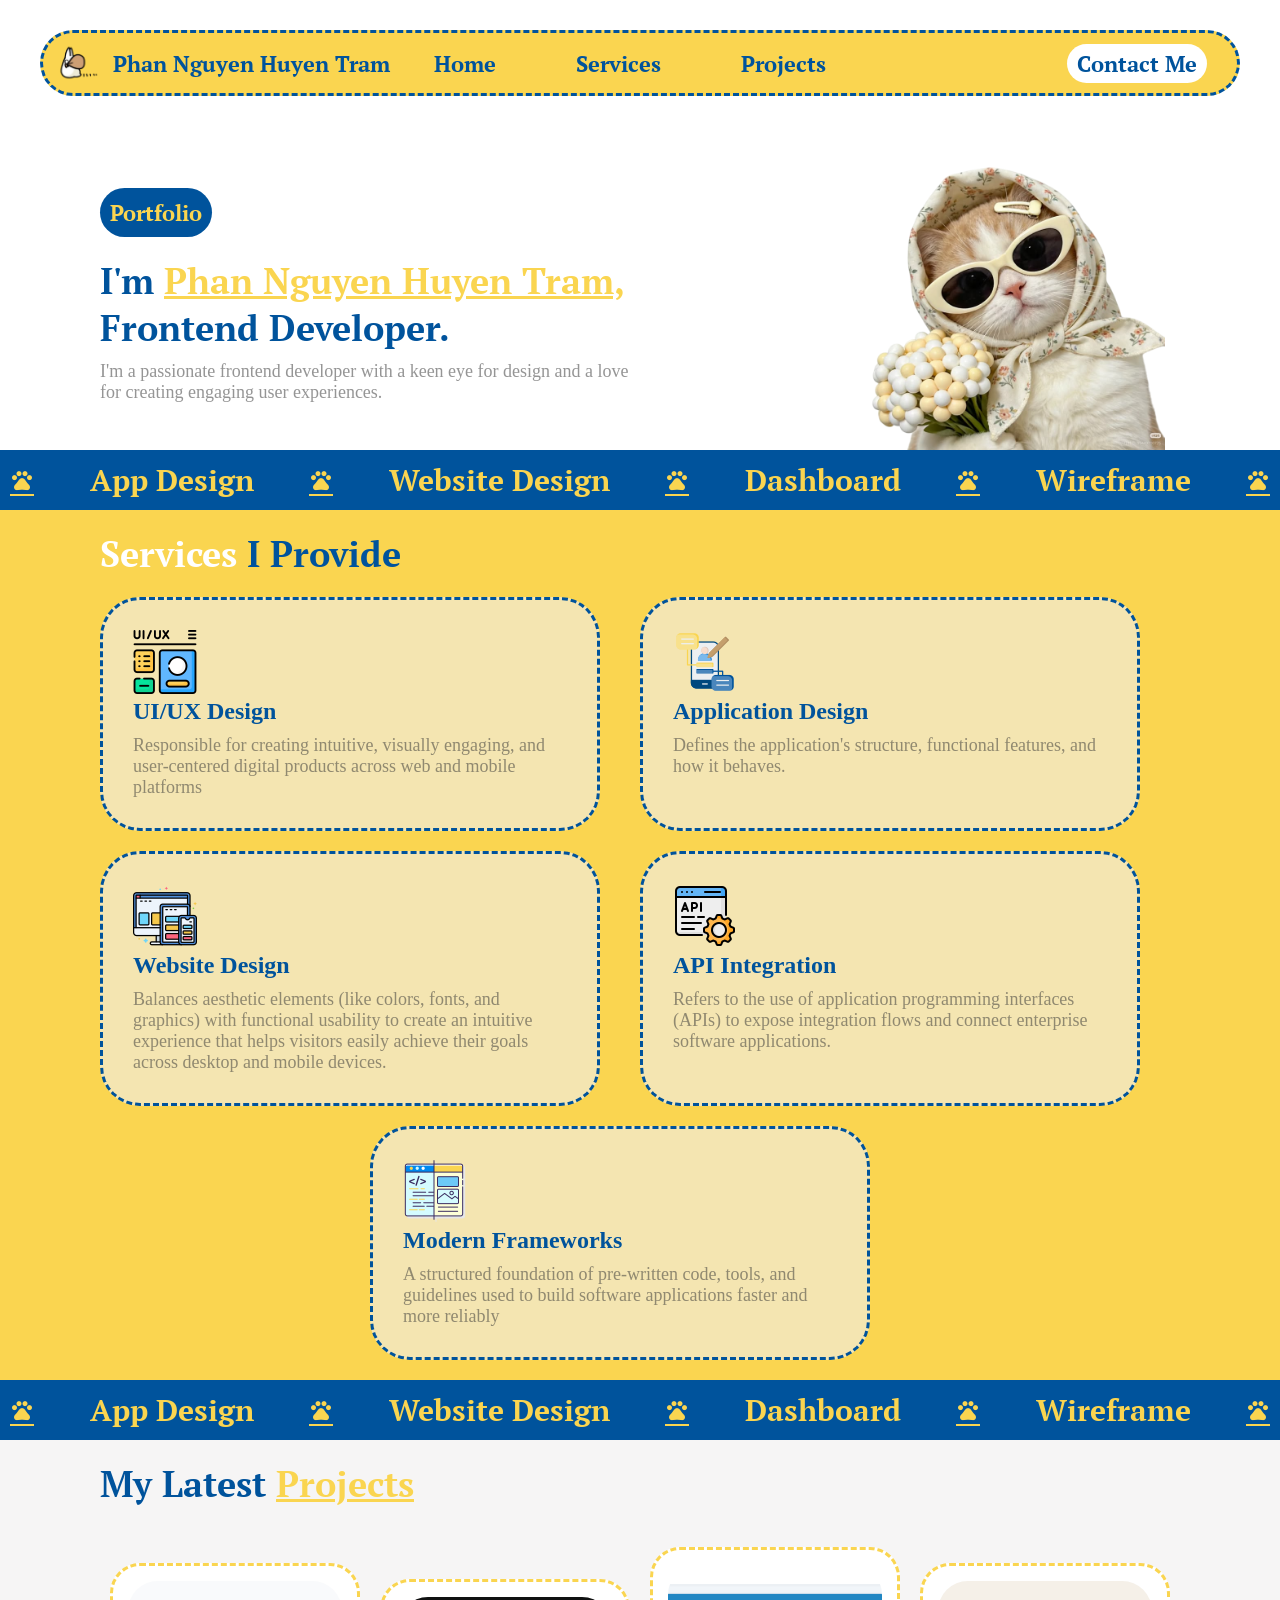
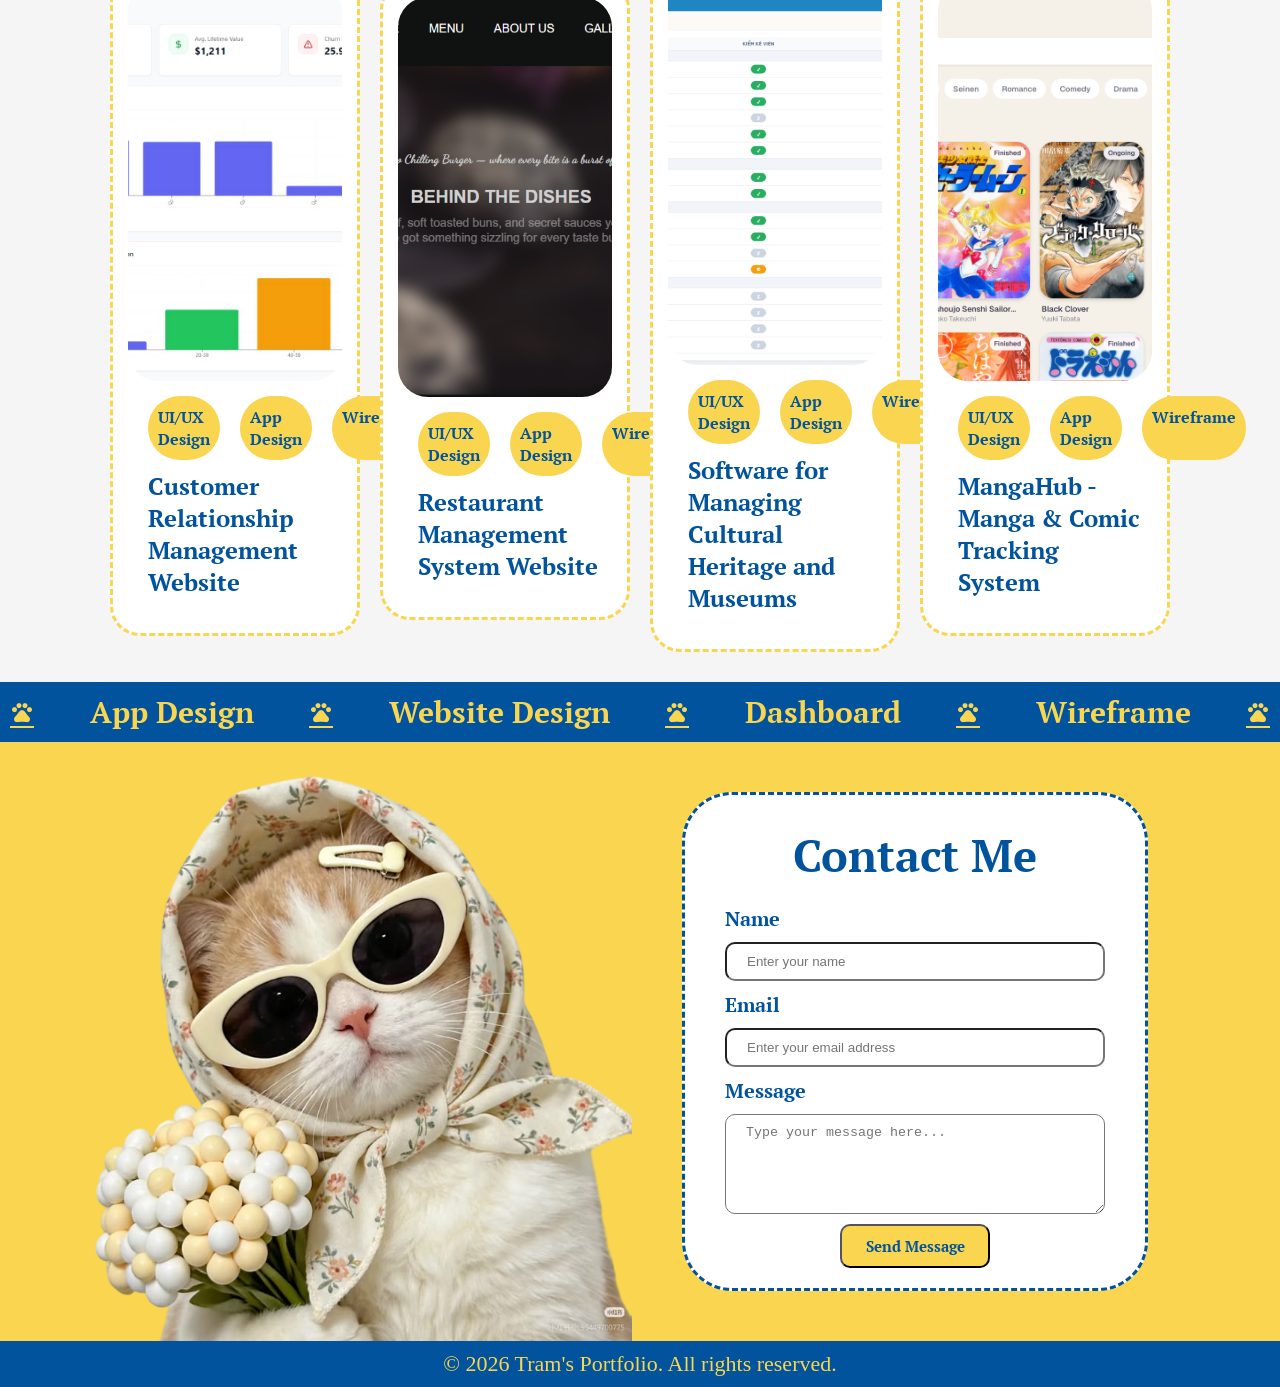
<file: index.html>
<!DOCTYPE html>
<html lang="en">

<head>
    <meta charset="UTF-8">
    <meta name="viewport" content="width=device-width, initial-scale=1.0">
    <title>Home</title>
    <link rel="stylesheet" href="styles.css">
    <link rel="preconnect" href="https://fonts.googleapis.com">
    <link rel="preconnect" href="https://fonts.gstatic.com" crossorigin>
    <link rel="shortcut icon" href="image/logo.png" type="image/x-icon">
    <link
        href="https://fonts.googleapis.com/css2?family=Indie+Flower&family=PT+Serif:ital,wght@0,400;0,700;1,400;1,700&display=swap"
        rel="stylesheet">
    <link rel="stylesheet"
        href="https://fonts.googleapis.com/css2?family=Material+Symbols+Outlined:opsz,wght,FILL,GRAD@20..48,100..700,0..1,-50..200&icon_names=pets" />

</head>

<body>
    <div class="header-wrapper">
        <header class="header-container">
            <div class="nav-left">
                <img src="image/logo.png" alt="Avatar" class="avatar">
                <p>Phan Nguyen Huyen Tram</p>
            </div>
            <div class="nav-center">
                <ul>
                    <li><a href="#home">Home</a></li>
                    <li><a href="#services">Services</a></li>
                    <li><a href="#projects">Projects</a></li>
                </ul>
            </div>
            <div class="nav-right">
                <a href="#contact-form">Contact Me</a>
            </div>
        </header>
    </div>

    <section id="home">

        <div class="content">
            <div class="content-left">
                <div class="back">
                    <a href="portfolio1.html">Portfolio</a>
                </div>
                <h1>I'm <span>Phan Nguyen Huyen Tram,</span> Frontend Developer.</h1>
                <p>I'm a passionate frontend developer with a keen eye for design and a love for creating engaging user
                    experiences.</p>
            </div>
            <div class="content-right">
                <img src="image/meow.png" alt="Profile Picture" class="profile-picture">
            </div>
        </div>
        <div class="footer">
            <span class="material-symbols-outlined">pets</span>
            <p>App Design </p>
            <span class="material-symbols-outlined">pets</span>
            <p>Website Design</p>
            <span class="material-symbols-outlined">pets</span>
            <p>Dashboard</p>
            <span class="material-symbols-outlined">pets</span>
            <p>Wireframe</p>
            <span class="material-symbols-outlined">pets</span>
        </div>
    </section>

    <section id="services">
        <h1><span>Services</span> I Provide</h1>
        <div class="container-services">
            <div class="service">
                <img src="image/web-design.png" alt="ui/ux">
                <h2>UI/UX Design</h2>
                <p>Responsible for creating intuitive, visually engaging, and user-centered digital products across web
                    and mobile platforms</p>
            </div>
            <div class="service">
                <img src="image/app.png" alt="ui/ux">
                <h2>Application Design</h2>
                <p>Defines the application's structure, functional features, and how it behaves.</p>
            </div>
            <div class="service">
                <img src="image/web.png" alt="ui/ux">
                <h2>Website Design</h2>
                <p>Balances aesthetic elements (like colors, fonts, and graphics) with functional usability to create an
                    intuitive experience that helps visitors easily achieve their goals across desktop and mobile
                    devices.</p>
            </div>
            <div class="service">
                <img src="image/api.png" alt="ui/ux">
                <h2>API Integration</h2>
                <p>Refers to the use of application programming interfaces (APIs) to expose integration flows and
                    connect enterprise software applications.</p>
            </div>
            <div class="service">
                <img src="image/programming.png" alt="ui/ux">
                <h2>Modern Frameworks</h2>
                <p>A structured foundation of pre-written code, tools, and guidelines used to build software
                    applications faster and more reliably</p>
            </div>
        </div>
    </section>
    <div class="footer" style="margin:0">
        <span class="material-symbols-outlined">pets</span>
        <p>App Design </p>
        <span class="material-symbols-outlined">pets</span>
        <p>Website Design</p>
        <span class="material-symbols-outlined">pets</span>
        <p>Dashboard</p>
        <span class="material-symbols-outlined">pets</span>
        <p>Wireframe</p>
        <span class="material-symbols-outlined">pets</span>
    </div>

    <section id="projects">
        <h1> My Latest <span>Projects</span></h1>
        <div class="container-project">
            <div class="project">
                <div class="image-project">
                    <img src="image/crm-website.jpg" alt="crm">
                </div>
                <div class="tag">
                    <div class="tag-items">UI/UX Design</div>
                    <div class="tag-items">App Design</div>
                    <div class="tag-items">Wireframe</div>
                </div>
                <div class="topic">
                    <h2>Customer Relationship Management Website</h2>
                </div>
            </div>
            <div class="project">
                <div class="image-project">
                    <img src="image/restaurant-web.png" alt="restaurent">
                </div>
                <div class="tag">
                    <div class="tag-items">UI/UX Design</div>
                    <div class="tag-items">App Design</div>
                    <div class="tag-items">Wireframe</div>
                </div>
                <div class="topic">
                    <h2>Restaurant Management System Website </h2>
                </div>
            </div>
            <div class="project">
                <div class="image-project">
                    <img src="image/museum-web.png" alt="museum">
                </div>
                <div class="tag">
                    <div class="tag-items">UI/UX Design</div>
                    <div class="tag-items">App Design</div>
                    <div class="tag-items">Wireframe</div>
                </div>
                <div class="topic">
                    <h2>Software for Managing Cultural Heritage and Museums</h2>
                </div>
            </div>
            <div class="project">
                <div class="image-project">
                    <img src="image/mangahub-web.png" alt="mangahub">
                </div>
                <div class="tag">
                    <div class="tag-items">UI/UX Design</div>
                    <div class="tag-items">App Design</div>
                    <div class="tag-items">Wireframe</div>
                </div>
                <div class="topic">
                    <h2>MangaHub - Manga & Comic Tracking System</h2>
                </div>
            </div>
        </div>
    </section>
    <div class="footer" style="margin:0">
        <span class="material-symbols-outlined">pets</span>
        <p>App Design </p>
        <span class="material-symbols-outlined">pets</span>
        <p>Website Design</p>
        <span class="material-symbols-outlined">pets</span>
        <p>Dashboard</p>
        <span class="material-symbols-outlined">pets</span>
        <p>Wireframe</p>
        <span class="material-symbols-outlined">pets</span>
    </div>
    <section id="contact-form">
        <img src="image/meow.png" alt="Profile Picture" class="profile-picture">
        <div class="form-container">
            <div class="title-form">
                <h2>Contact Me</h2>
            </div>
            <form action="submit_form.php" method="POST">
                <label for="name">Name</label>
                <input type="text" id="name" name="name" placeholder="Enter your name" required>

                <label for="email">Email</label>
                <input type="email" id="email" name="email" placeholder="Enter your email address" required>

                <label for="message">Message</label>
                <textarea id="message" name="message" rows="5" placeholder="Type your message here..."
                    required></textarea>
                <div class="button">
                    <input type="submit" value="Send Message">
                </div>
            </form>
        </div>
    </section>
    <div class="footer-web">
        <p>&copy; 2026 Tram's Portfolio. All rights reserved.</p>
    </div>
</body>

</html>
</file>
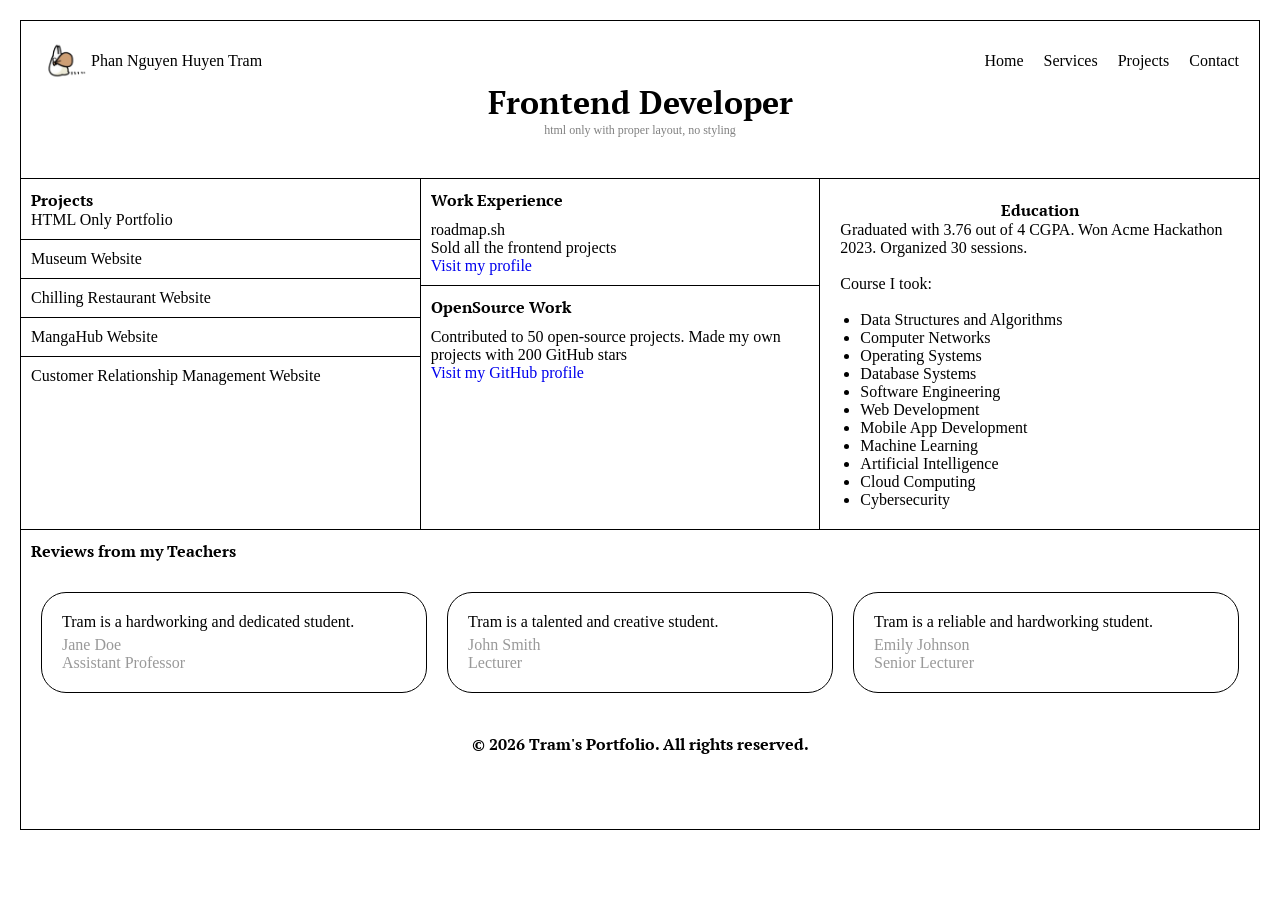
<file: portfolio1.html>
<!DOCTYPE html>
<html lang="en">

<head>
    <meta charset="UTF-8">
    <meta name="viewport" content="width=device-width, initial-scale=1.0">
    <title>Portfolio</title>
    <link rel="stylesheet" href="style.css">
    <link rel="preconnect" href="https://fonts.googleapis.com">
    <link rel="preconnect" href="https://fonts.gstatic.com" crossorigin>
    <link rel="shortcut icon" href="image/logo.png" type="image/x-icon">

    <link
        href="https://fonts.googleapis.com/css2?family=Indie+Flower&family=PT+Serif:ital,wght@0,400;0,700;1,400;1,700&display=swap"
        rel="stylesheet">
</head>

<body>
    <div class="container">
        <div class="header">
            <div class="header-content">
                <div class="nav-left">
                    <img src="image/logo.png" alt="Avatar" class="avatar">
                    <p>Phan Nguyen Huyen Tram</p>
                </div>
                <nav>
                    <ul>
                        <li><a href="index.html">Home</a></li>
                        <li><a href="index.html#services">Services</a></li>
                        <li><a href="index.html#projects">Projects</a></li>
                        <li><a href="index.html#contact-form">Contact</a></li>
                    </ul>
                </nav>
            </div>
            <h1>Frontend Developer</h1>
            <p style="color:gray; font-size: 12px;">html only with proper layout, no styling</p>
        </div>
        <div class="content">
            <div class="box">
                <div style="padding:10px">
                    <h4>Projects</h4>
                    <p>HTML Only Portfolio</p>
                </div>
                <p class="project">Museum Website</p>
                <p class="project">Chilling Restaurant Website</p>
                <p class="project">MangaHub Website</p>
                <p class="project">Customer Relationship Management Website</p>
            </div>
            <div class="box"
                style="border-left: 1px solid #000; border-right: 1px solid #000; display: flex; flex-direction: column;">
                <div style="padding:10px; border-bottom: 1px solid #000;">
                    <h4 style="padding-bottom: 10px;">Work Experience</h4>
                    <p>roadmap.sh</p>
                    <p>Sold all the frontend projects</p>
                    <p><a href="https://google.com" target="_blank">Visit my profile</a></p>
                </div>
                <div style="padding:10px;">
                    <h4 style="padding-bottom: 10px;">OpenSource Work</h4>
                    <p>Contributed to 50 open-source projects. Made my own projects with 200 GitHub stars</p>
                    <p><a href="https://github.com/chamnekkk" target="_blank">Visit my GitHub profile</a></p>
                </div>
            </div>
            <div class="box" style="padding:20px">
                <div style="text-align: center;">
                    <h4>Education</h4>
                </div>
                <p>
                    Graduated with 3.76 out of 4 CGPA. Won Acme Hackathon 2023. Organized 30 sessions. <br>
                    <br>
                </p>
                <p> Course I took:<br>
                    <br>
                </p>
                <ul style="list-style-type: disc; padding-left: 20px;">
                    <li>Data Structures and Algorithms</li>
                    <li>Computer Networks</li>
                    <li>Operating Systems</li>
                    <li>Database Systems</li>
                    <li>Software Engineering</li>
                    <li>Web Development</li>
                    <li>Mobile App Development</li>
                    <li>Machine Learning</li>
                    <li>Artificial Intelligence</li>
                    <li>Cloud Computing</li>
                    <li>Cybersecurity</li>
                </ul>

            </div>
        </div>
        <h4 style="padding: 10px;">Reviews from my Teachers</h4>
        <div class="reviews">
            <div class="review-content">
                <blockquote style="padding-bottom:5px">Tram is a hardworking and dedicated student.</blockquote>
                <p style="color:rgba(150, 150, 150, 0.971)">Jane Doe</p>
                <p style="color:rgba(150, 150, 150, 0.971)">Assistant Professor</p>
            </div>
            <div class="review-content">
                <blockquote style="padding-bottom:5px">Tram is a talented and creative student.</blockquote>
                <p style="color:rgba(150, 150, 150, 0.971)">John Smith</p>
                <p style="color:rgba(150, 150, 150, 0.971)">Lecturer</p>
            </div>
            <div class="review-content">
                <blockquote style="padding-bottom:5px">Tram is a reliable and hardworking student.</blockquote>
                <p style="color:rgba(150, 150, 150, 0.971)">Emily Johnson</p>
                <p style="color:rgba(150, 150, 150, 0.971)">Senior Lecturer</p>
            </div>
        </div>
    </div>
    <div class="footer">
        <p>&copy; 2026 Tram's Portfolio. All rights reserved.</p>
    </div>

</body>

</html>
</file>
<file: styles.css>
* {
    margin: 0;
    padding: 0;
    box-sizing: border-box;
}

p,
a {
    font-size: 22px;
}

.header-wrapper {
    position: fixed;
    top: 0;
    left: 0;
    right: 0;
    z-index: 1000;
}

body {
    padding-top: 150px;
}

section {
    scroll-margin-top: 150px;
}

.header-container {
    padding: 10px;
    display: flex;
    margin: 30px 40px 20px 40px;
    border: 3px dashed #00539c;
    border-radius: 50px;
    background-color: #fad550;
    color: #00539c;
    font-family: 'PT Serif', serif;
    font-weight: 700;

}

.nav-left {
    display: flex;
    align-items: center;
    flex: 1;
}

.nav-center {
    display: flex;
    align-items: center;

}

ul {
    list-style-type: none;
    display: flex;
    gap: 20px;
    justify-content: space-between;

}

ul li a {
    text-decoration: none;
    color: #00539c;
    margin: 50px 30px;
}

a:hover {
    color: white;
}

.nav-right {
    display: flex;
    justify-content: flex-end;
    align-items: center;
    flex: 1;
    padding-right: 20px;

}

.nav-right a {
    text-decoration: none;
    color: #00539c;
    margin-left: 20px;
    border-radius: 50px;
    padding: 5px 10px;
    background-color: white;
}

.nav-right a:hover {
    background-color: #00539c;
    color: white;
}


.nav-left img {
    width: 50px;
    height: auto;
    margin-right: 10px;
}

.content {
    display: flex;
    gap: 20px;
}

.content-right {
    flex: 1;
    display: flex;
    justify-content: center;
    align-items: center;
}

.content-right img {
    width: 300px;
    height: auto;
}

.content-left {
    flex: 1;
    display: flex;
    flex-direction: column;
    align-items: flex-start;
    justify-content: center;
    padding: 20px 100px;
}

.content-left p,
.container-services p {
    margin-top: 10px;
    color: #33333385;
    font-size: 18px;
}

h1 {
    font-family: 'PT Serif', serif;
    font-size: 36px;
    color: #00539c;
}

span {
    color: #fad550;
    text-decoration: underline;
}

.footer {
    display: flex;
    background-color: #00539c;
    justify-content: space-between;
    color: #fad550;
    padding: 10px;
    align-items: center;
}

.footer p {
    font-family: 'PT Serif', serif;
    font-size: 30px;
    font-weight: 600;

}

.footer span {
    color: #fad550;
}

.container-project {
    display: flex;
    flex-wrap: wrap;
    justify-content: center;
    align-items: center;
    padding-top: 30px;
}

.project {
    display: flex;
    flex-direction: column;
    flex: 1 1 0;
    min-width: 0;
    background-color: white;
    margin: 10px;
    border-radius: 30px;
    align-items: center;
    padding: 15px;
    font-family: 'PT Serif', serif;
    border: 3px dashed #fad550;
}

.project-image {
    display: flex;
    justify-content: center;
}

.project img {
    width: 100%;
    max-width: 440px;
    height: 400px;
    object-fit: cover;
    border-radius: 30px;
}

#projects {
    padding: 20px 100px;
    background-color: rgba(241, 239, 239, 0.61);
}

.tag {
    display: flex;
    margin-left: 20px;
    width: 100%;
}

.tag-items {
    padding: 10px;
    background-color: #fad550;
    margin: 10px;
    border-radius: 50px;
    color: #00539c;
    font-weight: 700;
}

.tag-items:hover {
    color: #fad550;
    background-color: #00539c;
}

.topic {
    padding: 0px 10px 20px 20px;
    color: #00539c;
    align-self: flex-start;
}

#services {
    padding: 20px 100px;
    background-color: #fad550;
    color: white;
}

#services span {
    color: white;
    text-decoration: none;
}

.container-services {
    display: flex;
    flex-wrap: wrap;
    justify-content: center;
}

.service {
    background-color: rgba(241, 239, 239, 0.61);
    padding: 30px;
    border-radius: 40px;
    margin: 20px 40px 0 0;
    width: 500px;
    border: 3px dashed #00539c;

}

.service h2 {
    color: #00539c;
}

#contact-form {
    display: flex;
    background-color: #fad550;
    justify-content: center;
}

.form-container {
    padding: 30px 30px 0 30px;
    margin: 50px;
    background-color: white;
    justify-content: space-between;
    border-radius: 50px;
    color: #00539c;
    font-family: 'PT Serif', serif;
    border: 3px dashed #00539c;


}

form {
    width: 400px;
    padding: 10px;
    display: flex;
    flex-direction: column;
    font-size: 20px;
    justify-content: flex-start;
    font-weight: bold;
}



.title-form {
    display: flex;
    justify-content: center;
    font-size: 30px;
}

form label,
form input {
    padding: 10px 0;
}

#contact-form img {
    display: flex;
    width: 550px;
    height: auto;
    align-items: center;
}

.form-container input[type="text"],
.form-container input[type="email"],
.form-container textarea {
    border-radius: 10px;
    padding: 10px 20px;
}

.form-container textarea {
    height: 100px;
}

.form-container input[type="submit"] {
    margin: 10px;
    width: 150px;
    border-radius: 10px;
    background-color: #fad550;
    color: #00539c;
    font-family: 'PT Serif', serif;
    font-size: 15px;
    font-weight: bold;
}

.form-container input[type="submit"]:hover {
    background-color: #00539c;
    color: #fad550;
}

.button {
    display: flex;
    justify-content: center;
}

.footer-web {
    display: flex;
    justify-content: center;
    background-color: #00539c;
    color: #fad550;
    padding: 10px;
}

.back {
    margin-bottom: 30px;
}

.back a {
    text-decoration: none;
    color: #fad550;
    border-radius: 50px;
    padding: 10px 10px;
    background-color: #00539c;
    font-family: 'PT Serif', serif;
    font-weight: bold;
}

.back a:hover {
    background-color: #fad550;
    color: #00539c;
}
</file>
<file: style.css>
* {
    padding: 0px;
    margin: 0px;
    box-sizing: border-box;
}

body {
    border: 1px solid #000;
    margin: 20px;
    height: 90vh;

}


img {
    width: 50px;
    height: auto;
}

h1,
h2,
h3,
h4,
h5,
h6 {
    font-family: 'PT Serif', serif;
}

.header {
    align-items: center;
    text-align: center;
    border-bottom: 1px solid #000;
    padding: 20px;
    padding-bottom: 40px;
}

.header-content {
    display: flex;
    justify-content: space-between;
    align-items: center;
}

.nav-left {
    display: flex;
    align-items: center;
}

nav ul {
    list-style-type: none;
    display: flex;
    gap: 20px;
    width: 100%;
}

nav ul li a {
    text-decoration: none;
    color: black;
}

ul li a:hover {
    color: rgba(150, 150, 150, 0.971);
}

.content {
    display: flex;
    border-bottom: 1px solid #000;

}

.box {
    flex: 1;
}

.project {
    border-top: 1px solid #000;
    padding: 10px;
}

a {
    text-decoration: none;
}


.reviews {
    display: flex;
    padding: 10px;
}

.review-content {
    flex: 1;
    margin: 10px;
    border: 1px solid #000;
    border-radius: 25px;
    padding: 20px;
}

.footer {
    padding: 20px;
    font-family: 'PT Serif', serif;
    font-weight: bold;
    text-align: center;
}
</file>
